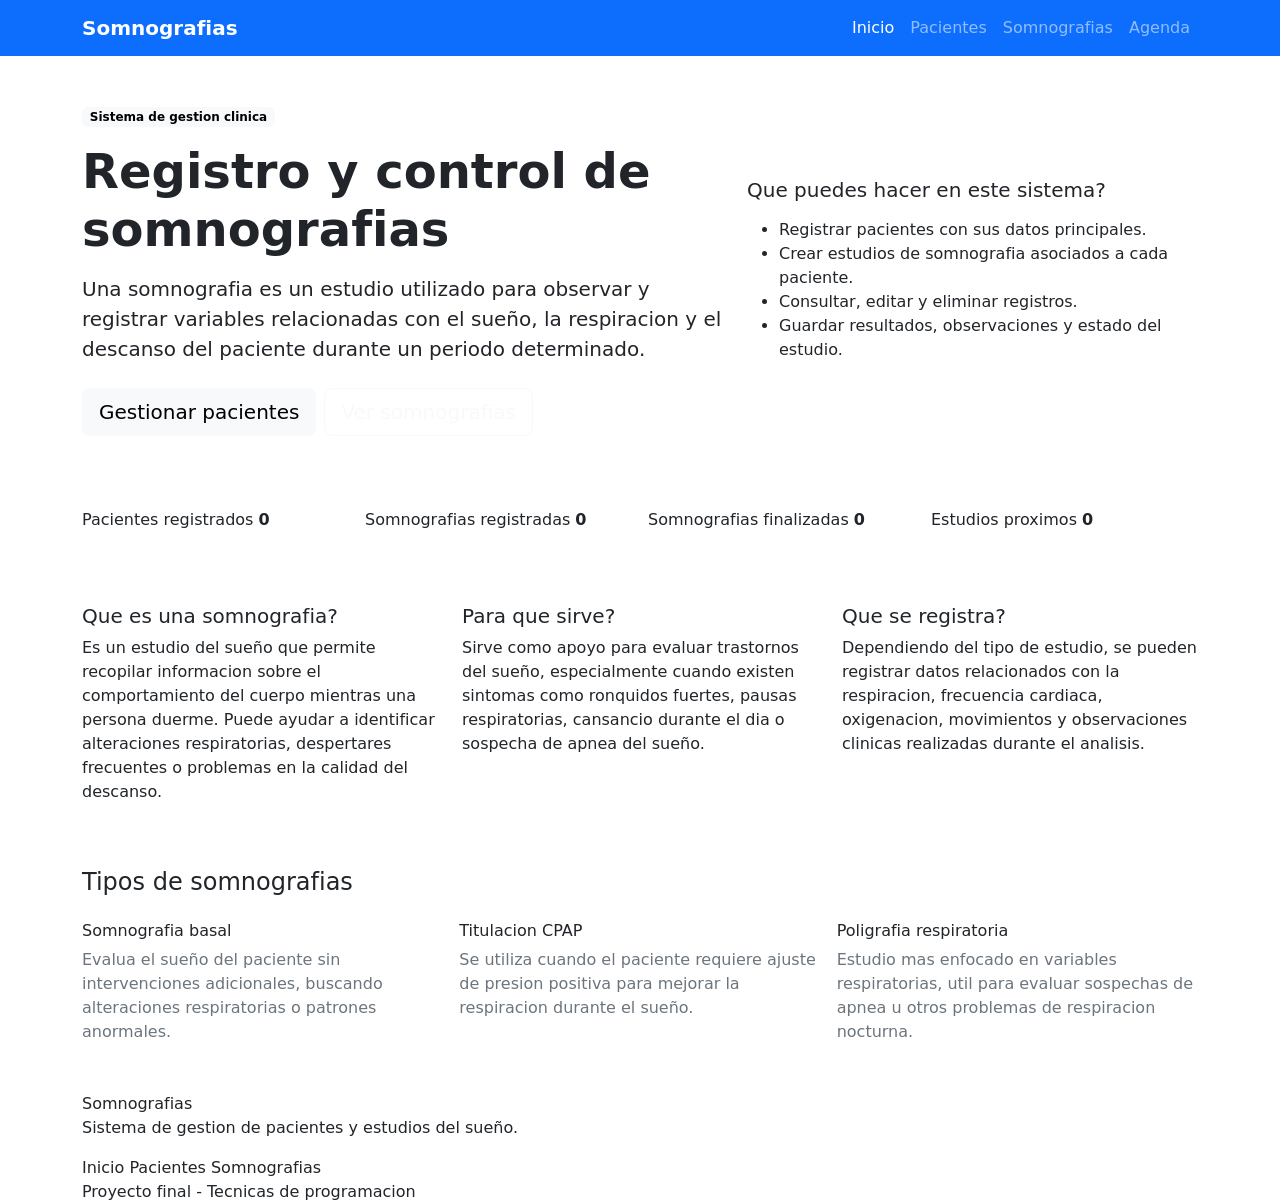
<file: final/src/main/resources/templates/index.html>
<!doctype html>
<html lang="es" xmlns:th="http://www.thymeleaf.org">
<head>
    <meta charset="utf-8">
    <meta name="viewport" content="width=device-width, initial-scale=1">
    <title>Inicio | Somnografias</title>
    <link href="https://cdn.jsdelivr.net/npm/bootstrap@5.3.3/dist/css/bootstrap.min.css" rel="stylesheet">
    <link rel="stylesheet" th:href="@{/css/app.css}">
</head>
<body>
<nav class="navbar navbar-expand-lg navbar-dark bg-primary">
    <div class="container">
        <a class="navbar-brand fw-semibold" th:href="@{/}">Somnografias</a>

        <div class="navbar-nav ms-auto">
            <a class="nav-link active" th:href="@{/}">Inicio</a>
            <a class="nav-link" th:href="@{/patients}">Pacientes</a>
            <a class="nav-link" th:href="@{/somnographies}">Somnografias</a>
            <a class="nav-link" th:href="@{/agenda}">Agenda</a>
        </div>
    </div>
</nav>

<main>
    <section class="home-hero">
        <div class="container py-5">
            <div class="row align-items-center g-4">
                <div class="col-lg-7">
                    <span class="badge text-bg-light mb-3">Sistema de gestion clinica</span>
                    <h1 class="display-5 fw-bold mb-3">Registro y control de somnografias</h1>
                    <p class="lead mb-4">
                        Una somnografia es un estudio utilizado para observar y registrar variables relacionadas
                        con el sueño, la respiracion y el descanso del paciente durante un periodo determinado.
                    </p>

                    <div class="d-flex flex-wrap gap-2">
                        <a class="btn btn-light btn-lg" th:href="@{/patients}">Gestionar pacientes</a>
                        <a class="btn btn-outline-light btn-lg" th:href="@{/somnographies}">Ver somnografias</a>
                    </div>
                </div>

                <div class="col-lg-5">
                    <div class="hero-summary">
                        <h2 class="h5 mb-3">Que puedes hacer en este sistema?</h2>
                        <ul class="mb-0">
                            <li>Registrar pacientes con sus datos principales.</li>
                            <li>Crear estudios de somnografia asociados a cada paciente.</li>
                            <li>Consultar, editar y eliminar registros.</li>
                            <li>Guardar resultados, observaciones y estado del estudio.</li>
                        </ul>
                    </div>
                </div>
            </div>
        </div>
    </section>

    <section class="container py-4">
        <div class="row g-3">
            <div class="col-md-3">
                <div class="stat-card">
                    <span>Pacientes registrados</span>
                    <strong th:text="${patientCount}">0</strong>
                </div>
            </div>

            <div class="col-md-3">
                <div class="stat-card">
                    <span>Somnografias registradas</span>
                    <strong th:text="${somnographyCount}">0</strong>
                </div>
            </div>

            <div class="col-md-3">
                <div class="stat-card">
                    <span>Somnografias finalizadas</span>
                    <strong th:text="${finishedSomnographyCount}">0</strong>
                </div>
            </div>

            <div class="col-md-3">
                <div class="stat-card">
                    <span>Estudios proximos</span>
                    <strong th:text="${upcomingStudyCount}">0</strong>
                </div>
            </div>
        </div>
    </section>



    <section class="container py-5">
        <div class="row g-4">
            <div class="col-md-4">
                <article class="info-card h-100">
                    <h2 class="h5">Que es una somnografia?</h2>
                    <p>
                        Es un estudio del sueño que permite recopilar informacion sobre el comportamiento
                        del cuerpo mientras una persona duerme. Puede ayudar a identificar alteraciones
                        respiratorias, despertares frecuentes o problemas en la calidad del descanso.
                    </p>
                </article>
            </div>

            <div class="col-md-4">
                <article class="info-card h-100">
                    <h2 class="h5">Para que sirve?</h2>
                    <p>
                        Sirve como apoyo para evaluar trastornos del sueño, especialmente cuando existen
                        sintomas como ronquidos fuertes, pausas respiratorias, cansancio durante el dia
                        o sospecha de apnea del sueño.
                    </p>
                </article>
            </div>

            <div class="col-md-4">
                <article class="info-card h-100">
                    <h2 class="h5">Que se registra?</h2>
                    <p>
                        Dependiendo del tipo de estudio, se pueden registrar datos relacionados con la
                        respiracion, frecuencia cardiaca, oxigenacion, movimientos y observaciones clinicas
                        realizadas durante el analisis.
                    </p>
                </article>
            </div>
        </div>
    </section>

    <section class="container pb-5">
        <div class="section-panel">
            <h2 class="h4 mb-4">Tipos de somnografias</h2>

            <div class="row g-3">
                <div class="col-md-4">
                    <h3 class="h6">Somnografia basal</h3>
                    <p class="text-secondary mb-0">
                        Evalua el sueño del paciente sin intervenciones adicionales, buscando alteraciones
                        respiratorias o patrones anormales.
                    </p>
                </div>

                <div class="col-md-4">
                    <h3 class="h6">Titulacion CPAP</h3>
                    <p class="text-secondary mb-0">
                        Se utiliza cuando el paciente requiere ajuste de presion positiva para mejorar
                        la respiracion durante el sueño.
                    </p>
                </div>

                <div class="col-md-4">
                    <h3 class="h6">Poligrafia respiratoria</h3>
                    <p class="text-secondary mb-0">
                        Estudio mas enfocado en variables respiratorias, util para evaluar sospechas
                        de apnea u otros problemas de respiracion nocturna.
                    </p>
                </div>
            </div>
        </div>
    </section>
</main>

<footer class="app-footer">
    <div class="container">
        <div class="app-footer-inner">
            <div>
                <div class="app-footer-title">Somnografias</div>
                <p class="app-footer-text">
                    Sistema de gestion de pacientes y estudios del sueño.
                </p>
            </div>

            <div class="app-footer-links">
                <a th:href="@{/}">Inicio</a>
                <a th:href="@{/patients}">Pacientes</a>
                <a th:href="@{/somnographies}">Somnografias</a>
            </div>
        </div>

        <div class="app-footer-bottom">
            Proyecto final - Tecnicas de programacion
        </div>
    </div>
</footer>

<script src="https://cdn.jsdelivr.net/npm/bootstrap@5.3.3/dist/js/bootstrap.bundle.min.js"></script>
</body>
</html>
</file>
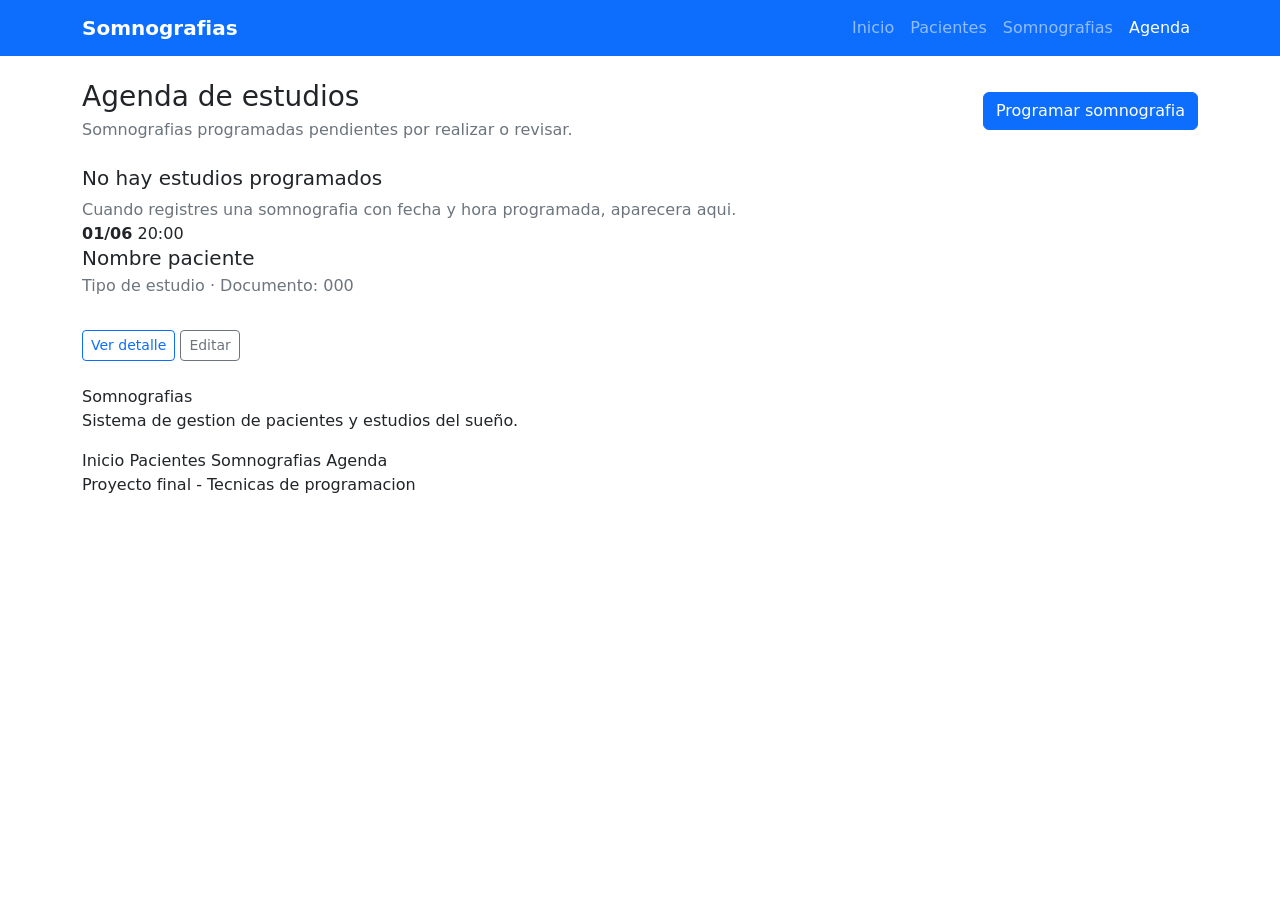
<file: final/src/main/resources/templates/agenda/list.html>
<!doctype html>
<html lang="es" xmlns:th="http://www.thymeleaf.org">
<head>
    <meta charset="utf-8">
    <meta name="viewport" content="width=device-width, initial-scale=1">
    <title>Agenda</title>
    <link href="https://cdn.jsdelivr.net/npm/bootstrap@5.3.3/dist/css/bootstrap.min.css" rel="stylesheet">
    <link rel="stylesheet" th:href="@{/css/app.css}">
</head>
<body>
<nav class="navbar navbar-expand-lg navbar-dark bg-primary">
    <div class="container">
        <a class="navbar-brand fw-semibold" th:href="@{/}">Somnografias</a>
        <div class="navbar-nav ms-auto">
            <a class="nav-link" th:href="@{/}">Inicio</a>
            <a class="nav-link" th:href="@{/patients}">Pacientes</a>
            <a class="nav-link" th:href="@{/somnographies}">Somnografias</a>
            <a class="nav-link active" th:href="@{/agenda}">Agenda</a>
        </div>
    </div>
</nav>

<main class="container py-4">
    <div class="d-flex flex-wrap justify-content-between align-items-center gap-3 mb-4">
        <div>
            <h1 class="h3 mb-1">Agenda de estudios</h1>
            <p class="text-secondary mb-0">Somnografias programadas pendientes por realizar o revisar.</p>
        </div>

        <a class="btn btn-primary" th:href="@{/somnographies/new}">Programar somnografia</a>
    </div>

    <div th:if="${#lists.isEmpty(scheduledStudies)}" class="agenda-empty">
        <h2 class="h5 mb-2">No hay estudios programados</h2>
        <p class="text-secondary mb-0">
            Cuando registres una somnografia con fecha y hora programada, aparecera aqui.
        </p>
    </div>

    <div class="agenda-list" th:if="${!#lists.isEmpty(scheduledStudies)}">
        <article class="agenda-item" th:each="study : ${scheduledStudies}">
            <div class="agenda-date">
                <strong th:text="${#temporals.format(study.scheduledDate, 'dd/MM')}">01/06</strong>
                <span th:text="${study.scheduledTime != null ? #temporals.format(study.scheduledTime, 'HH:mm') : 'Sin hora'}">
                    20:00
                </span>
            </div>

            <div class="agenda-content">
                <h2 class="h5 mb-1" th:text="${study.patient.fullName}">Nombre paciente</h2>
                <p class="text-secondary mb-2">
                    <span th:text="${study.studyType}">Tipo de estudio</span>
                    · Documento:
                    <span th:text="${study.patient.document}">000</span>
                </p>

                <span class="badge"
                      th:classappend="${study.status == 'Registrada'} ? ' text-bg-primary' :
                                      (${study.status == 'En revision'} ? ' text-bg-warning' :
                                      (${study.status == 'Finalizada'} ? ' text-bg-success' :
                                      (${study.status == 'Anulada'} ? ' text-bg-danger' : ' text-bg-secondary')))"
                      th:text="${study.status}">
                </span>
            </div>

            <div class="agenda-actions">
                <a class="btn btn-sm btn-outline-primary"
                   th:href="@{/somnographies/{id}(id=${study.somnographyId})}">
                    Ver detalle
                </a>
                <a class="btn btn-sm btn-outline-secondary"
                   th:href="@{/somnographies/{id}/edit(id=${study.somnographyId})}">
                    Editar
                </a>
            </div>
        </article>
    </div>
</main>

<footer class="app-footer">
    <div class="container">
        <div class="app-footer-inner">
            <div>
                <div class="app-footer-title">Somnografias</div>
                <p class="app-footer-text">Sistema de gestion de pacientes y estudios del sueño.</p>
            </div>

            <div class="app-footer-links">
                <a th:href="@{/}">Inicio</a>
                <a th:href="@{/patients}">Pacientes</a>
                <a th:href="@{/somnographies}">Somnografias</a>
                <a th:href="@{/agenda}">Agenda</a>
            </div>
        </div>

        <div class="app-footer-bottom">
            Proyecto final - Tecnicas de programacion
        </div>
    </div>
</footer>

<script src="https://cdn.jsdelivr.net/npm/bootstrap@5.3.3/dist/js/bootstrap.bundle.min.js"></script>
</body>
</html>
</file>
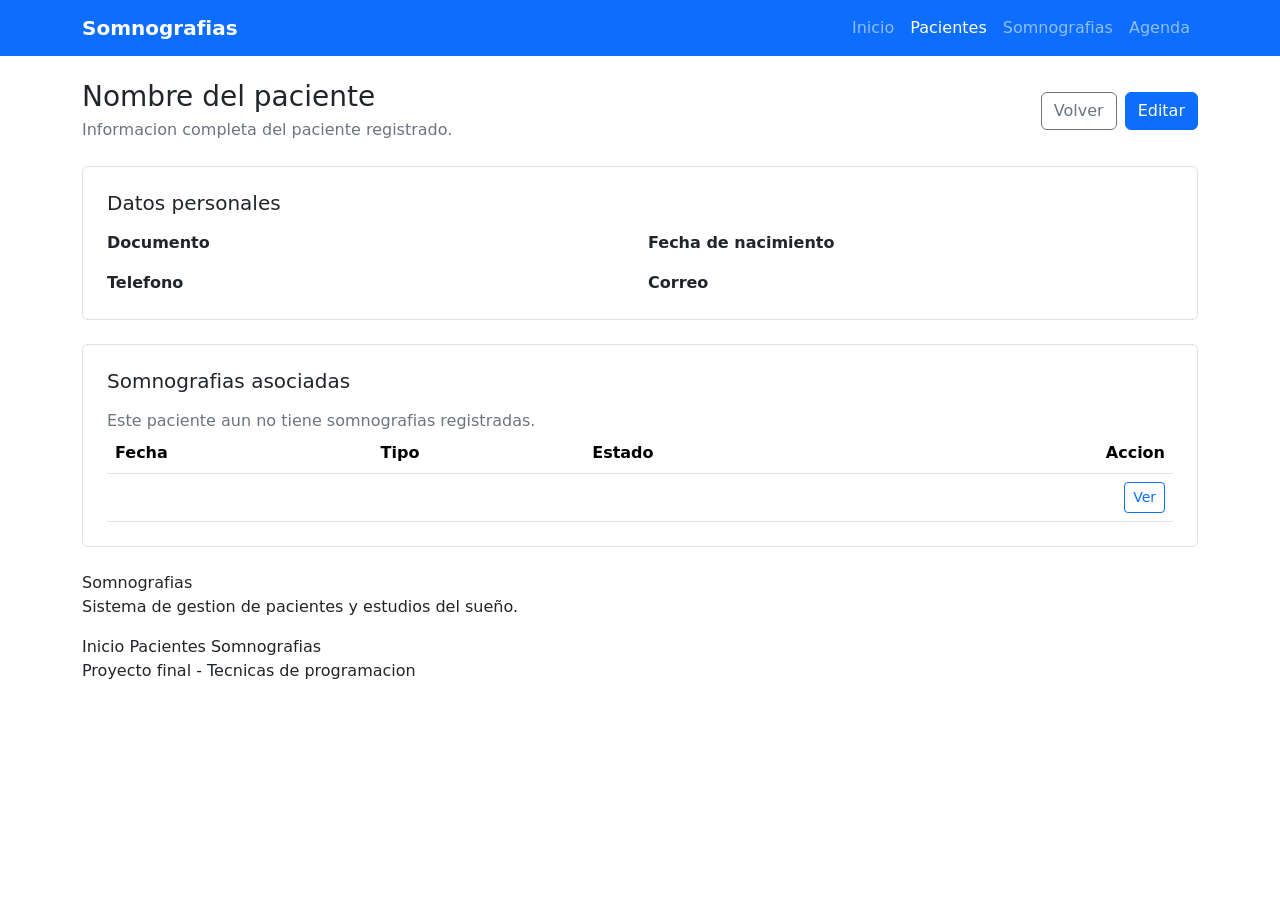
<file: final/src/main/resources/templates/patients/detail.html>
<!doctype html>
<html lang="es" xmlns:th="http://www.thymeleaf.org">
<head>
    <meta charset="utf-8">
    <meta name="viewport" content="width=device-width, initial-scale=1">
    <title>Detalle del paciente</title>
    <link href="https://cdn.jsdelivr.net/npm/bootstrap@5.3.3/dist/css/bootstrap.min.css" rel="stylesheet">
    <link rel="stylesheet" th:href="@{/css/app.css}">
</head>
<body>
<nav class="navbar navbar-expand-lg navbar-dark bg-primary">
    <div class="container">
        <a class="navbar-brand fw-semibold" th:href="@{/}">Somnografias</a>
        <div class="navbar-nav ms-auto">
            <a class="nav-link" th:href="@{/}">Inicio</a>
            <a class="nav-link active" th:href="@{/patients}">Pacientes</a>
            <a class="nav-link" th:href="@{/somnographies}">Somnografias</a>
            <a class="nav-link" th:href="@{/agenda}">Agenda</a>
        </div>
    </div>
</nav>

<main class="container py-4">
    <div class="d-flex flex-wrap justify-content-between align-items-center gap-3 mb-4">
        <div>
            <h1 class="h3 mb-1" th:text="${patient.fullName}">Nombre del paciente</h1>
            <p class="text-secondary mb-0">Informacion completa del paciente registrado.</p>
        </div>

        <div class="d-flex gap-2">
            <a class="btn btn-outline-secondary" th:href="@{/patients}">Volver</a>
            <a class="btn btn-primary" th:href="@{/patients/{id}/edit(id=${patient.patientId})}">Editar</a>
        </div>
    </div>

    <section class="bg-white border rounded p-4 mb-4">
        <h2 class="h5 mb-3">Datos personales</h2>

        <div class="row g-3">
            <div class="col-md-6">
                <strong>Documento</strong>
                <p class="mb-0" th:text="${patient.document}"></p>
            </div>

            <div class="col-md-6">
                <strong>Fecha de nacimiento</strong>
                <p class="mb-0" th:text="${#temporals.format(patient.birthDate, 'yyyy-MM-dd')}"></p>
            </div>

            <div class="col-md-6">
                <strong>Telefono</strong>
                <p class="mb-0" th:text="${patient.phone}"></p>
            </div>

            <div class="col-md-6">
                <strong>Correo</strong>
                <p class="mb-0" th:text="${patient.email}"></p>
            </div>
        </div>
    </section>

    <section class="bg-white border rounded p-4">
        <h2 class="h5 mb-3">Somnografias asociadas</h2>

        <div th:if="${#lists.isEmpty(patient.somnographies)}" class="text-secondary">
            Este paciente aun no tiene somnografias registradas.
        </div>

        <div class="table-responsive" th:if="${!#lists.isEmpty(patient.somnographies)}">
            <table class="table table-hover align-middle mb-0">
                <thead>
                <tr>
                    <th>Fecha</th>
                    <th>Tipo</th>
                    <th>Estado</th>
                    <th class="text-end">Accion</th>
                </tr>
                </thead>
                <tbody>
                <tr th:each="somnography : ${patient.somnographies}">
                    <td th:text="${#temporals.format(somnography.studyDate, 'yyyy-MM-dd')}"></td>
                    <td th:text="${somnography.studyType}"></td>
                    <td th:text="${somnography.status}"></td>
                    <td class="text-end">
                        <a class="btn btn-sm btn-outline-primary"
                           th:href="@{/somnographies/{id}(id=${somnography.somnographyId})}">Ver</a>
                    </td>
                </tr>
                </tbody>
            </table>
        </div>
    </section>
</main>

<footer class="app-footer">
    <div class="container">
        <div class="app-footer-inner">
            <div>
                <div class="app-footer-title">Somnografias</div>
                <p class="app-footer-text">
                    Sistema de gestion de pacientes y estudios del sueño.
                </p>
            </div>

            <div class="app-footer-links">
                <a th:href="@{/}">Inicio</a>
                <a th:href="@{/patients}">Pacientes</a>
                <a th:href="@{/somnographies}">Somnografias</a>
            </div>
        </div>

        <div class="app-footer-bottom">
            Proyecto final - Tecnicas de programacion
        </div>
    </div>
</footer>

<script src="https://cdn.jsdelivr.net/npm/bootstrap@5.3.3/dist/js/bootstrap.bundle.min.js"></script>
</body>
</html>
</file>
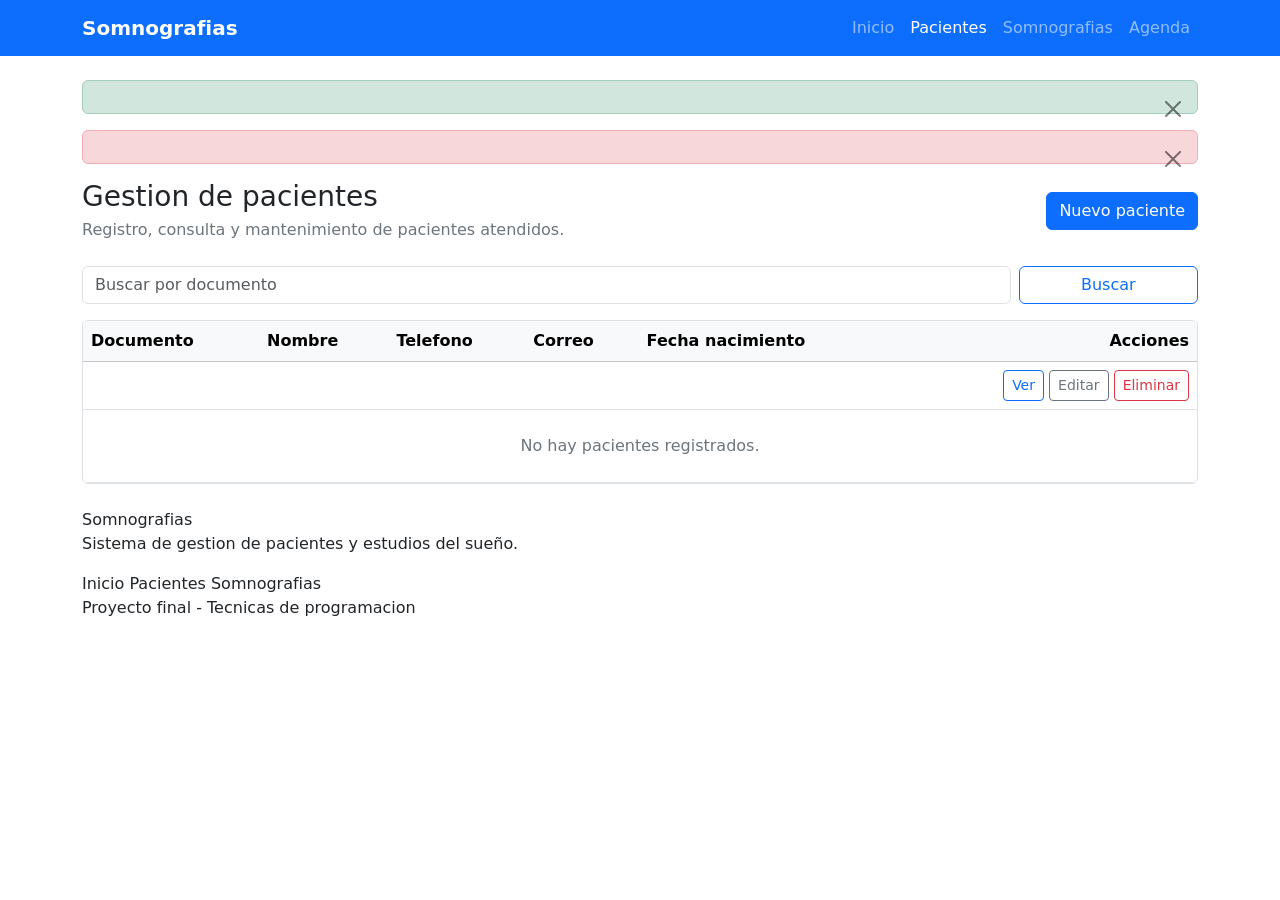
<file: final/src/main/resources/templates/patients/list.html>
<!doctype html>
<html lang="es" xmlns:th="http://www.thymeleaf.org">
<head>
    <meta charset="utf-8">
    <meta name="viewport" content="width=device-width, initial-scale=1">
    <title>Pacientes</title>
    <link href="https://cdn.jsdelivr.net/npm/bootstrap@5.3.3/dist/css/bootstrap.min.css" rel="stylesheet">
    <link rel="stylesheet" th:href="@{/css/app.css}">
</head>
<body>
<nav class="navbar navbar-expand-lg navbar-dark bg-primary">
    <div class="container">
        <!--<a class="navbar-brand fw-semibold" th:href="@{/patients}">Somnografias</a>-->
        <a class="navbar-brand fw-semibold" th:href="@{/}">Somnografias</a>
        <button class="navbar-toggler" type="button" data-bs-toggle="collapse" data-bs-target="#navbarMenu">
            <span class="navbar-toggler-icon"></span>
        </button>
        <div class="collapse navbar-collapse" id="navbarMenu">
            <ul class="navbar-nav ms-auto">
                <li class="nav-item"><a class="nav-link" th:href="@{/}">Inicio</a></li>
                <li class="nav-item"><a class="nav-link active" th:href="@{/patients}">Pacientes</a></li>
                <li class="nav-item"><a class="nav-link" th:href="@{/somnographies}">Somnografias</a></li>
                <li class="nav-item"><a class="nav-link" th:href="@{/agenda}">Agenda</a></li>
            </ul>
        </div>
    </div>
</nav>

<main class="container py-4">
    <div th:if="${success}" class="alert alert-success alert-dismissible fade show" role="alert">
        <span th:text="${success}"></span>
        <button type="button" class="btn-close" data-bs-dismiss="alert"></button>
    </div>
    <div th:if="${error}" class="alert alert-danger alert-dismissible fade show" role="alert">
        <span th:text="${error}"></span>
        <button type="button" class="btn-close" data-bs-dismiss="alert"></button>
    </div>

    <div class="d-flex flex-wrap justify-content-between align-items-center gap-3 mb-4">
        <div>
            <h1 class="h3 mb-1">Gestion de pacientes</h1>
            <p class="text-secondary mb-0">Registro, consulta y mantenimiento de pacientes atendidos.</p>
        </div>
        <a class="btn btn-primary" th:href="@{/patients/new}">Nuevo paciente</a>
    </div>

    <form class="row g-2 mb-3" method="get" th:action="@{/patients}">
        <div class="col-md-10">
            <input class="form-control" type="search" name="keyword" th:value="${keyword}"
                   placeholder="Buscar por documento">
        </div>
        <div class="col-md-2 d-grid">
            <button class="btn btn-outline-primary" type="submit">Buscar</button>
        </div>
    </form>

    <div class="table-responsive bg-white border rounded">
        <table class="table table-hover align-middle mb-0">
            <thead class="table-light">
            <tr>
                <th>Documento</th>
                <th>Nombre</th>
                <th>Telefono</th>
                <th>Correo</th>
                <th>Fecha nacimiento</th>
                <th class="text-end">Acciones</th>
            </tr>
            </thead>
            <tbody>
            <tr th:each="patient : ${patients}">
                <td th:text="${patient.document}"></td>
                <td th:text="${patient.fullName}"></td>
                <td th:text="${patient.phone}"></td>
                <td th:text="${patient.email}"></td>
                <td th:text="${#temporals.format(patient.birthDate, 'yyyy-MM-dd')}"></td>
                <td class="text-end">
                    <!------------------------------------------------------------>
                    <a class="btn btn-sm btn-outline-primary" th:href="@{/patients/{id}(id=${patient.patientId})}">Ver</a>
                    <a class="btn btn-sm btn-outline-secondary" th:href="@{/patients/{id}/edit(id=${patient.patientId})}">Editar</a>
                    <form class="d-inline" method="post" th:action="@{/patients/{id}/delete(id=${patient.patientId})}"
                          onsubmit="return confirm('Deseas eliminar este paciente? Tambien se eliminaran sus somnografias.');">
                        <button class="btn btn-sm btn-outline-danger" type="submit">Eliminar</button>
                    </form>
                </td>
            </tr>
            <tr th:if="${#lists.isEmpty(patients)}">
                <td colspan="6" class="text-center text-secondary py-4">No hay pacientes registrados.</td>
            </tr>
            </tbody>
        </table>
    </div>
</main>

<footer class="app-footer">
    <div class="container">
        <div class="app-footer-inner">
            <div>
                <div class="app-footer-title">Somnografias</div>
                <p class="app-footer-text">
                    Sistema de gestion de pacientes y estudios del sueño.
                </p>
            </div>

            <div class="app-footer-links">
                <a th:href="@{/}">Inicio</a>
                <a th:href="@{/patients}">Pacientes</a>
                <a th:href="@{/somnographies}">Somnografias</a>
            </div>
        </div>

        <div class="app-footer-bottom">
            Proyecto final - Tecnicas de programacion
        </div>
    </div>
</footer>

<script src="https://cdn.jsdelivr.net/npm/bootstrap@5.3.3/dist/js/bootstrap.bundle.min.js"></script>
</body>
</html>
</file>
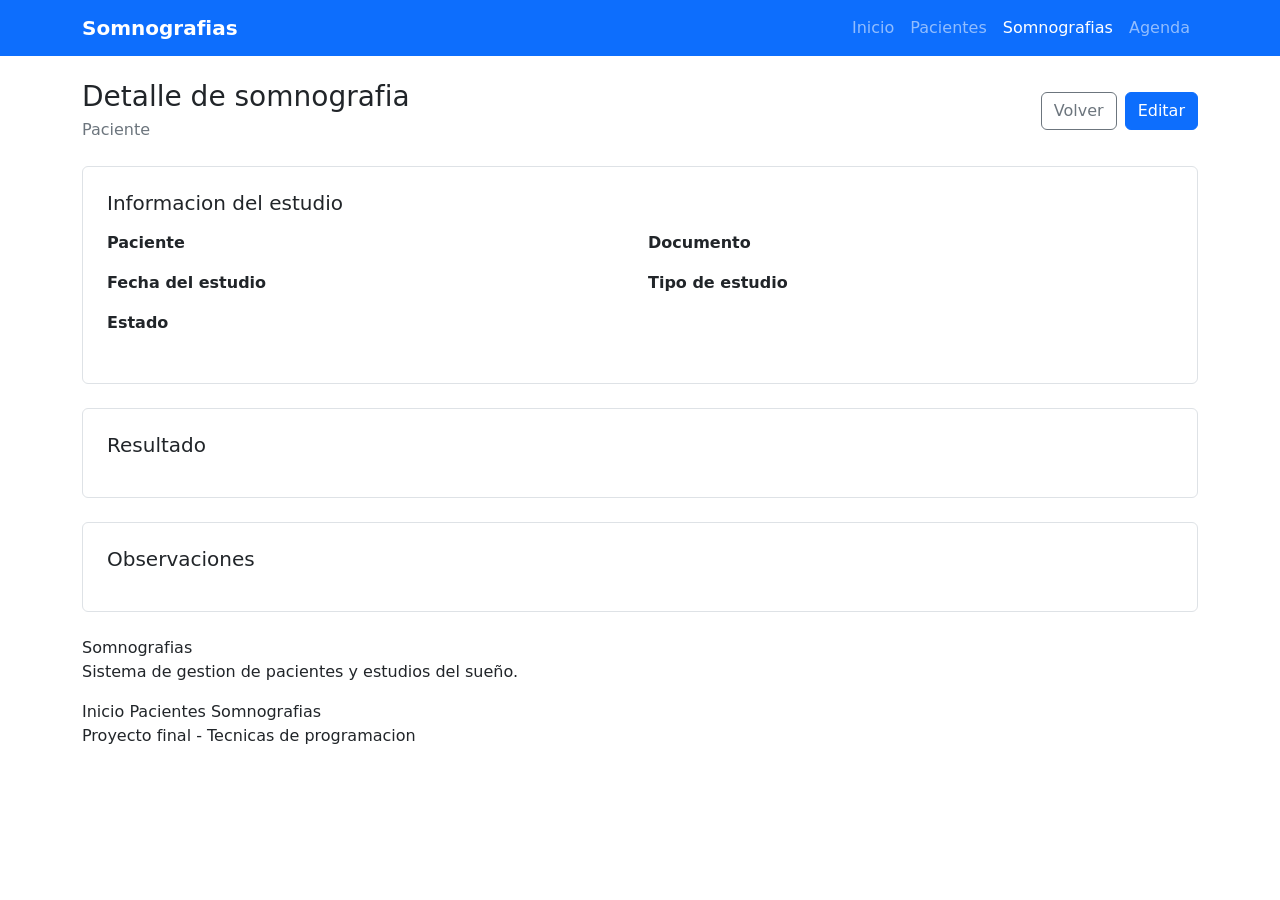
<file: final/src/main/resources/templates/somnographies/detail.html>
<!doctype html>
<html lang="es" xmlns:th="http://www.thymeleaf.org">
<head>
    <meta charset="utf-8">
    <meta name="viewport" content="width=device-width, initial-scale=1">
    <title>Detalle de somnografia</title>
    <link href="https://cdn.jsdelivr.net/npm/bootstrap@5.3.3/dist/css/bootstrap.min.css" rel="stylesheet">
    <link rel="stylesheet" th:href="@{/css/app.css}">
</head>
<body>
<nav class="navbar navbar-expand-lg navbar-dark bg-primary">
    <div class="container">
        <a class="navbar-brand fw-semibold" th:href="@{/}">Somnografias</a>
        <div class="navbar-nav ms-auto">
            <a class="nav-link" th:href="@{/}">Inicio</a>
            <a class="nav-link" th:href="@{/patients}">Pacientes</a>
            <a class="nav-link active" th:href="@{/somnographies}">Somnografias</a>
            <a class="nav-link" th:href="@{/agenda}">Agenda</a>
        </div>
    </div>
</nav>

<main class="container py-4">
    <div class="d-flex flex-wrap justify-content-between align-items-center gap-3 mb-4">
        <div>
            <h1 class="h3 mb-1">Detalle de somnografia</h1>
            <p class="text-secondary mb-0" th:text="${somnography.patient.fullName}">Paciente</p>
        </div>

        <div class="d-flex gap-2">
            <a class="btn btn-outline-secondary" th:href="@{/somnographies}">Volver</a>
            <a class="btn btn-primary" th:href="@{/somnographies/{id}/edit(id=${somnography.somnographyId})}">Editar</a>
        </div>
    </div>

    <section class="bg-white border rounded p-4 mb-4">
        <h2 class="h5 mb-3">Informacion del estudio</h2>

        <div class="row g-3">
            <div class="col-md-6">
                <strong>Paciente</strong>
                <p class="mb-0" th:text="${somnography.patient.fullName}"></p>
            </div>

            <div class="col-md-6">
                <strong>Documento</strong>
                <p class="mb-0" th:text="${somnography.patient.document}"></p>
            </div>

            <div class="col-md-6">
                <strong>Fecha del estudio</strong>
                <p class="mb-0" th:text="${#temporals.format(somnography.studyDate, 'yyyy-MM-dd')}"></p>
            </div>

            <div class="col-md-6">
                <strong>Tipo de estudio</strong>
                <p class="mb-0" th:text="${somnography.studyType}"></p>
            </div>

            <div class="col-md-6">
                <strong>Estado</strong>
                <p class="mb-0">
                    <span class="badge"
                          th:classappend="${somnography.status == 'Registrada'} ? ' text-bg-primary' :
                                          (${somnography.status == 'En revision'} ? ' text-bg-warning' :
                                          (${somnography.status == 'Finalizada'} ? ' text-bg-success' :
                                          (${somnography.status == 'Anulada'} ? ' text-bg-danger' : ' text-bg-secondary')))"
                          th:text="${somnography.status}">
                    </span>
                </p>
            </div>
        </div>
    </section>

    <section class="bg-white border rounded p-4 mb-4">
        <h2 class="h5 mb-3">Resultado</h2>
        <p class="mb-0" th:text="${somnography.result}"></p>
    </section>

    <section class="bg-white border rounded p-4">
        <h2 class="h5 mb-3">Observaciones</h2>
        <p class="mb-0" th:text="${somnography.observations ?: 'Sin observaciones registradas.'}"></p>
    </section>
</main>

<footer class="app-footer">
    <div class="container">
        <div class="app-footer-inner">
            <div>
                <div class="app-footer-title">Somnografias</div>
                <p class="app-footer-text">
                    Sistema de gestion de pacientes y estudios del sueño.
                </p>
            </div>

            <div class="app-footer-links">
                <a th:href="@{/}">Inicio</a>
                <a th:href="@{/patients}">Pacientes</a>
                <a th:href="@{/somnographies}">Somnografias</a>
            </div>
        </div>

        <div class="app-footer-bottom">
            Proyecto final - Tecnicas de programacion
        </div>
    </div>
</footer>

<script src="https://cdn.jsdelivr.net/npm/bootstrap@5.3.3/dist/js/bootstrap.bundle.min.js"></script>
</body>
</html>
</file>
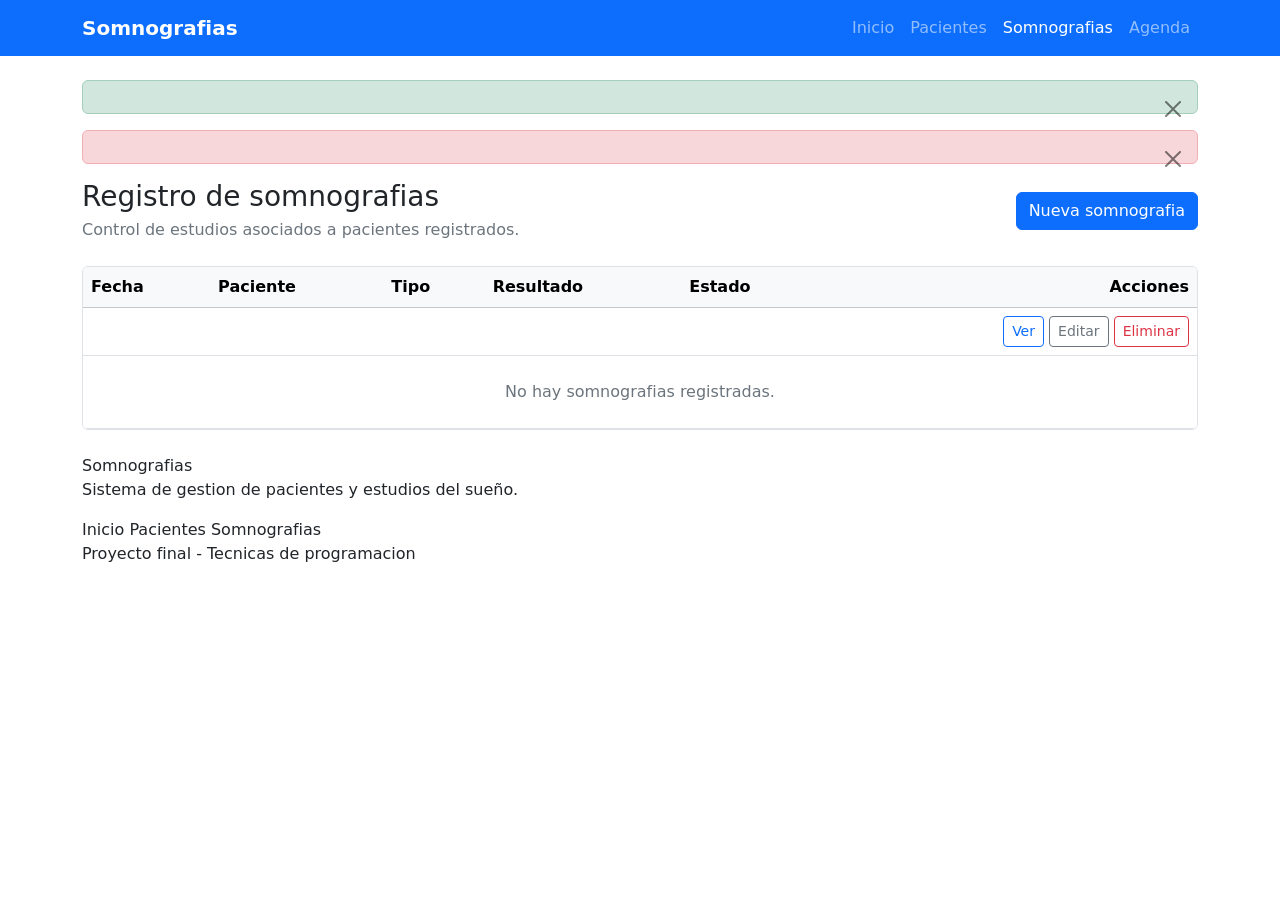
<file: final/src/main/resources/templates/somnographies/list.html>
<!doctype html>
<html lang="es" xmlns:th="http://www.thymeleaf.org">
<head>
    <meta charset="utf-8">
    <meta name="viewport" content="width=device-width, initial-scale=1">
    <title>Somnografias</title>
    <link href="https://cdn.jsdelivr.net/npm/bootstrap@5.3.3/dist/css/bootstrap.min.css" rel="stylesheet">
    <link rel="stylesheet" th:href="@{/css/app.css}">
</head>
<body>
<nav class="navbar navbar-expand-lg navbar-dark bg-primary">
    <div class="container">
        <!--<a class="navbar-brand fw-semibold" th:href="@{/patients}">Somnografias</a>-->
        <a class="navbar-brand fw-semibold" th:href="@{/}">Somnografias</a>
        <div class="navbar-nav ms-auto">
            <a class="nav-link" th:href="@{/}">Inicio</a>
            <a class="nav-link" th:href="@{/patients}">Pacientes</a>
            <a class="nav-link active" th:href="@{/somnographies}">Somnografias</a>
            <a class="nav-link" th:href="@{/agenda}">Agenda</a>
        </div>
    </div>
</nav>

<main class="container py-4">
    <div th:if="${success}" class="alert alert-success alert-dismissible fade show" role="alert">
        <span th:text="${success}"></span>
        <button type="button" class="btn-close" data-bs-dismiss="alert"></button>
    </div>
    <div th:if="${error}" class="alert alert-danger alert-dismissible fade show" role="alert">
        <span th:text="${error}"></span>
        <button type="button" class="btn-close" data-bs-dismiss="alert"></button>
    </div>

    <div class="d-flex flex-wrap justify-content-between align-items-center gap-3 mb-4">
        <div>
            <h1 class="h3 mb-1">Registro de somnografias</h1>
            <p class="text-secondary mb-0">Control de estudios asociados a pacientes registrados.</p>
        </div>
        <a class="btn btn-primary" th:href="@{/somnographies/new}">Nueva somnografia</a>
    </div>

    <div class="table-responsive bg-white border rounded">
        <table class="table table-hover align-middle mb-0">
            <thead class="table-light">
            <tr>
                <th>Fecha</th>
                <th>Paciente</th>
                <th>Tipo</th>
                <th>Resultado</th>
                <th>Estado</th>
                <th class="text-end">Acciones</th>
            </tr>
            </thead>
            <tbody>
            <tr th:each="somnography : ${somnographies}">
                <td th:text="${#temporals.format(somnography.studyDate, 'yyyy-MM-dd')}"></td>
                <td th:text="${somnography.patient.fullName}"></td>
                <td th:text="${somnography.studyType}"></td>
                <td class="text-truncate result-cell" th:text="${somnography.result}"></td>
                <!--<td><span class="badge text-bg-info" th:text="${somnography.status}"></span></td>-->
                <td>
                    <span class="badge"
                        th:classappend="${somnography.status == 'Registrada'} ? ' text-bg-primary' :
                                        (${somnography.status == 'En revision'} ? ' text-bg-warning' :
                                        (${somnography.status == 'Finalizada'} ? ' text-bg-success' :
                                        (${somnography.status == 'Anulada'} ? ' text-bg-danger' : ' text-bg-secondary')))"
                        th:text="${somnography.status}">
                    </span>
                </td>
                <td class="text-end">
                    <!------------------------------------------------>
                    <a class="btn btn-sm btn-outline-primary" th:href="@{/somnographies/{id}(id=${somnography.somnographyId})}">Ver</a>
                    <a class="btn btn-sm btn-outline-secondary" th:href="@{/somnographies/{id}/edit(id=${somnography.somnographyId})}">Editar</a>
                    <form class="d-inline" method="post" th:action="@{/somnographies/{id}/delete(id=${somnography.somnographyId})}"
                          onsubmit="return confirm('Deseas eliminar esta somnografia?');">
                        <button class="btn btn-sm btn-outline-danger" type="submit">Eliminar</button>
                    </form>
                </td>
            </tr>
            <tr th:if="${#lists.isEmpty(somnographies)}">
                <td colspan="6" class="text-center text-secondary py-4">No hay somnografias registradas.</td>
            </tr>
            </tbody>
        </table>
    </div>
</main>

<footer class="app-footer">
    <div class="container">
        <div class="app-footer-inner">
            <div>
                <div class="app-footer-title">Somnografias</div>
                <p class="app-footer-text">
                    Sistema de gestion de pacientes y estudios del sueño.
                </p>
            </div>

            <div class="app-footer-links">
                <a th:href="@{/}">Inicio</a>
                <a th:href="@{/patients}">Pacientes</a>
                <a th:href="@{/somnographies}">Somnografias</a>
            </div>
        </div>

        <div class="app-footer-bottom">
            Proyecto final - Tecnicas de programacion
        </div>
    </div>
</footer>

<script src="https://cdn.jsdelivr.net/npm/bootstrap@5.3.3/dist/js/bootstrap.bundle.min.js"></script>
</body>
</html>
</file>
